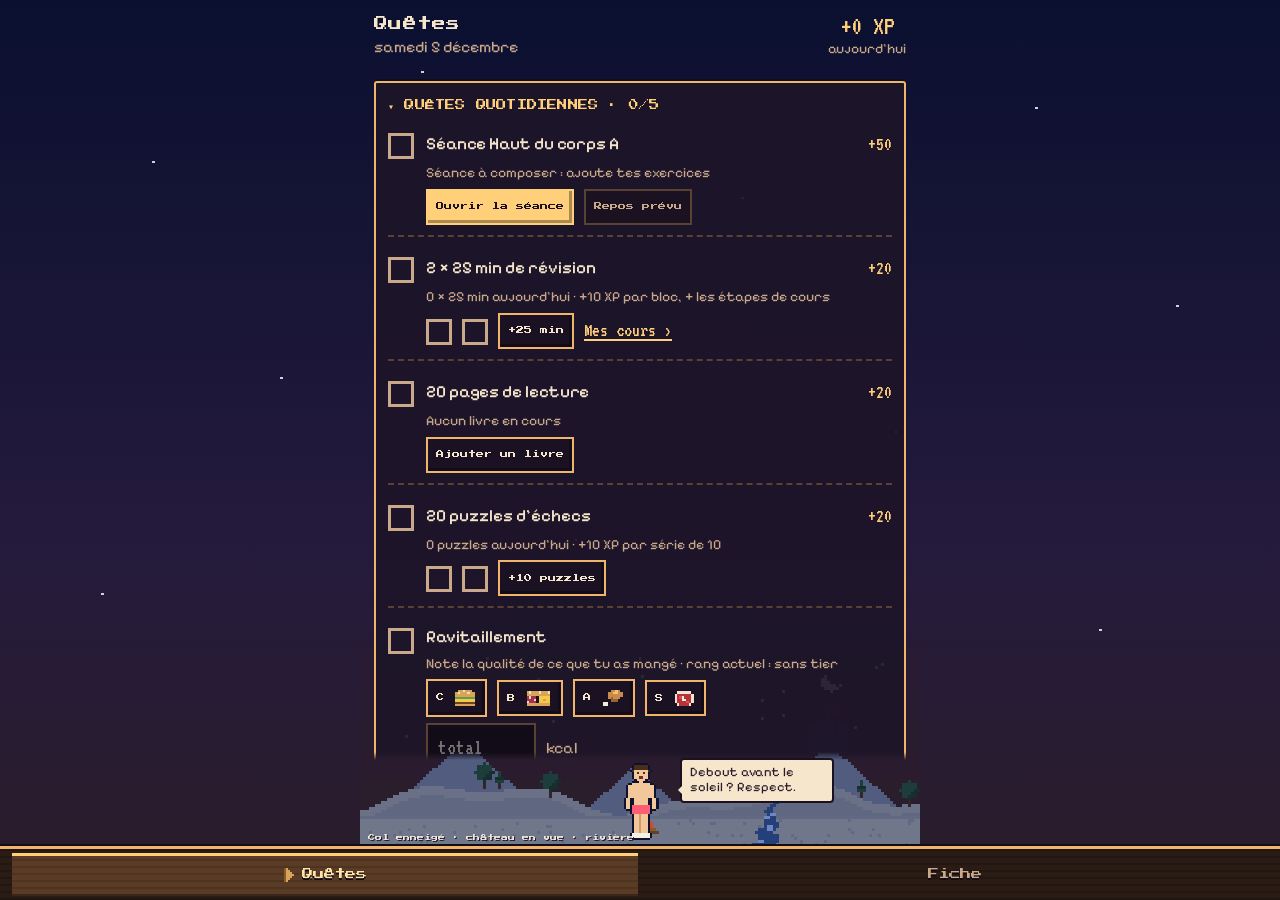
<file: index.html>
<!DOCTYPE html>
<html lang="fr">
<head>
<meta charset="utf-8">
<meta name="viewport" content="width=device-width, initial-scale=1, viewport-fit=cover">
<meta name="theme-color" content="#1a1222">
<meta name="apple-mobile-web-app-capable" content="yes">
<meta name="mobile-web-app-capable" content="yes">
<meta name="apple-mobile-web-app-status-bar-style" content="black-translucent">
<meta name="apple-mobile-web-app-title" content="Life RPG">
<title>Life RPG</title>
<link rel="manifest" href="manifest.webmanifest">
<link rel="apple-touch-icon" href="icons/icon-180.png">
<link rel="icon" href="icons/icon-192.png">
<link rel="preload" href="fonts/pressstart2p.woff2" as="font" type="font/woff2" crossorigin>
<link rel="stylesheet" href="style.css">
</head>
<body>
<div id="sky"></div>
<main id="app"></main>
<div id="scene"></div>
<nav class="tabs" id="tabs"></nav>
<script src="sons.js"></script>
<script src="monde.js"></script>
<script src="app.js"></script>
</body>
</html>
</file>
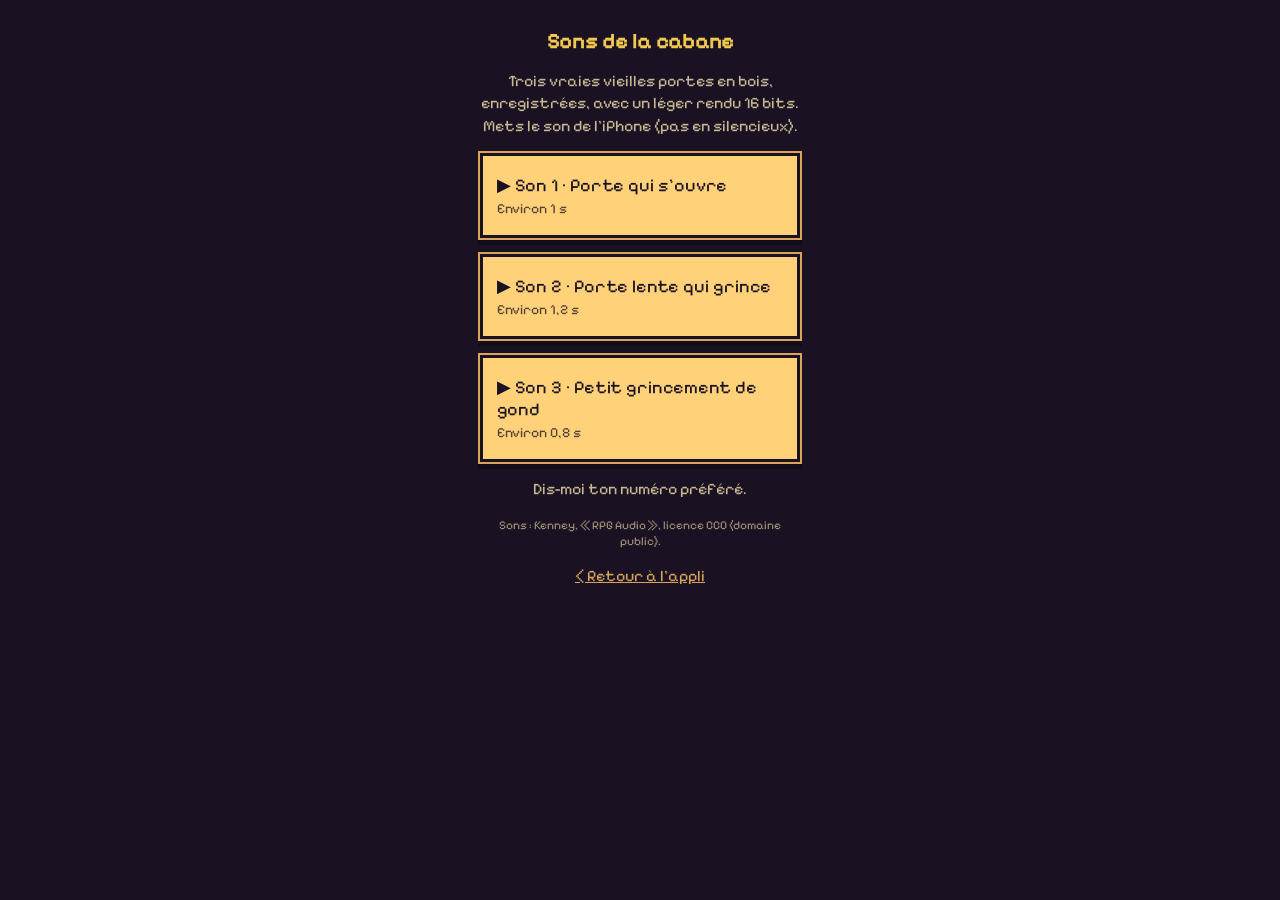
<file: sons-cabane.html>
<!DOCTYPE html>
<html lang="fr"><head><meta charset="utf-8"><meta name="viewport" content="width=device-width,initial-scale=1">
<title>Life RPG · sons de la cabane</title>
<style>
@font-face{font-family:Pixelify;src:url(fonts/pixelify.ttf)}
body{margin:0;min-height:100vh;background:#1a1222;color:#f3e3b0;font-family:Pixelify,system-ui,sans-serif;display:flex;flex-direction:column;align-items:center;gap:16px;padding:28px 18px;box-sizing:border-box}
h1{font-size:22px;margin:0;color:#f2c94c}
p{margin:0;opacity:.8;text-align:center;max-width:320px;line-height:1.4}
button{width:100%;max-width:320px;padding:18px 14px;font:inherit;font-size:18px;color:#1a1222;background:#ffd27a;border:3px solid #1a1222;box-shadow:0 0 0 2px #d9a35a,0 5px 0 2px #120c18;text-align:left;cursor:pointer}
button small{display:block;font-size:14px;opacity:.75;margin-top:4px}
button:active{transform:translateY(3px);box-shadow:0 0 0 2px #d9a35a,0 2px 0 2px #120c18}
a{color:#d9a35a}
</style></head><body>
<h1>Sons de la cabane</h1>
<p>Trois vraies vieilles portes en bois, enregistrées, avec un léger rendu 16 bits. Mets le son de l'iPhone (pas en silencieux).</p>
<button data-v="A">▶ Son 1 · Porte qui s'ouvre<small>Environ 1 s</small></button>
<button data-v="B">▶ Son 2 · Porte lente qui grince<small>Environ 1,2 s</small></button>
<button data-v="C">▶ Son 3 · Petit grincement de gond<small>Environ 0,8 s</small></button>
<p>Dis-moi ton numéro préféré.</p>
<p style="font-size:12px;opacity:.6">Sons : Kenney, « RPG Audio », licence CC0 (domaine public).</p>
<a href="./#fiche">‹ Retour à l'appli</a>
<script src="sons.js"></script>
<script>document.querySelectorAll('button').forEach(b => b.addEventListener('click', () => playSound(SOUNDS.pixel.cabane[b.dataset.v])));</script>
</body></html>
</file>
<file: style.css>
/* Life RPG — charte « Pixel 16 bits »
   Police pixel (Press Start 2P) pour les titres, VT323 pour les chiffres,
   police système lisible pour les textes longs (noms de cours, exercices, livres). */
@font-face{font-family:'Press Start 2P';src:url(fonts/pressstart2p.woff2) format('woff2');font-display:swap}
@font-face{font-family:'VT323';src:url(fonts/vt323.woff2) format('woff2');font-display:swap}
@font-face{font-family:'Pixelify';src:url(fonts/pixelify.ttf) format('truetype');font-display:swap}

:root{
  --bg:#120c18; --win1:rgba(30,21,40,.93); --win2:rgba(24,17,32,.93); --ink:#f6e7cc; --muted:#c9a98a;
  --accent:#ffcf7a; --accent2:#ff6b5a; --line:#5a4232; --track:#120c18; --frame:#f0b46a;
  --for:#ff8a6a; --sav:#7fc8f0; --sag:#c9a0f0; --str:#ffd56a; --vit:#8fdc8f;
  --fd:'Press Start 2P',monospace; --fm:'VT323',monospace;
  --fb:'Pixelify',-apple-system,BlinkMacSystemFont,'Segoe UI',Roboto,system-ui,sans-serif;
  color-scheme:dark;
}
*{box-sizing:border-box;margin:0;padding:0;-webkit-tap-highlight-color:transparent}
html,body{background:var(--bg);color:var(--ink);font-family:var(--fb);font-size:16px;line-height:1.35;-webkit-text-size-adjust:100%}
body{min-height:100vh;min-height:100dvh}
button,input,select{font:inherit;color:inherit}
a{color:var(--accent)}

#app{max-width:560px;margin:0 auto;padding:calc(env(safe-area-inset-top) + 12px) 14px calc(env(safe-area-inset-bottom) + 92px);display:flex;flex-direction:column;gap:14px}

/* Fenêtres façon RPG console : dégradé bleu, double bord blanc/marine */
.win{background:linear-gradient(180deg,var(--win1),var(--win2));border:3px solid var(--ink);box-shadow:inset 0 0 0 2px var(--bg),0 0 0 2px var(--bg);border-radius:6px;padding:12px;display:flex;flex-direction:column;gap:10px}
.win.flat{background:var(--win2)}
.row{display:flex;align-items:center;gap:10px}
.wrap{flex-wrap:wrap}
.grow{flex:1;min-width:0}
.col{display:flex;flex-direction:column;gap:6px}
.muted{color:var(--muted)}
.small{font-size:13px}
.center{text-align:center}

.ttl{font-family:var(--fd);font-size:12px;line-height:1.6;letter-spacing:.02em}
.ttl.big{font-size:14px}
.ttl.xl{font-size:16px}
.sec{font-family:var(--fd);font-size:10px;color:var(--accent);margin-top:6px;line-height:1.6}
.sec::before{content:"▶ "}
.num{font-family:var(--fm);font-size:21px;line-height:1;font-variant-numeric:tabular-nums}
.num.big{font-size:28px}
.name{font-family:var(--fb);font-weight:600;font-size:16px;line-height:1.3;overflow-wrap:anywhere}

/* Barres segmentées */
.bar{height:12px;background:var(--track);border:2px solid var(--ink);overflow:hidden}
.bar>b{display:block;height:100%;background:repeating-linear-gradient(90deg,var(--c,var(--accent)) 0 8px,transparent 8px 10px)}

/* Pastilles de stat */
.ico{flex:0 0 auto;width:38px;height:38px;display:grid;place-items:center;background:var(--c);color:var(--bg);font-family:var(--fd);font-size:8px;box-shadow:inset -3px -3px 0 #00000040,inset 3px 3px 0 #ffffff40}
.chip{font-family:var(--fd);font-size:8px;line-height:1;background:var(--accent);color:var(--bg);padding:5px 6px;white-space:nowrap}
.chip.off{background:var(--track);color:var(--muted);border:1px solid var(--line)}

/* Boutons */
.btn{appearance:none;border:2px solid var(--ink);background:var(--track);color:var(--ink);font-family:var(--fd);font-size:10px;line-height:1.4;padding:10px 12px;min-height:44px;cursor:pointer;border-radius:0;box-shadow:inset -3px -3px 0 #00000055}
.btn:active{transform:translateY(1px);box-shadow:none}
.btn.pri{background:var(--accent);color:var(--bg);border-color:var(--accent)}
.btn.sm{font-size:8px;padding:6px 8px;min-height:36px}
.btn.ghost{background:transparent;border-color:var(--line);box-shadow:none;color:var(--muted)}
.btn.danger{border-color:var(--accent2);color:var(--accent2);background:transparent}
.btn[disabled]{opacity:.4}
.link{background:none;border:0;color:var(--accent);font-family:var(--fm);font-size:20px;text-decoration:underline;text-underline-offset:3px;cursor:pointer;padding:4px 0}

input[type=text],input[type=number],input[type=url],input:not([type]){background:var(--track);border:2px solid var(--line);border-radius:0;padding:8px 10px;font-size:16px;min-height:44px;width:100%;font-family:var(--fb)}
input:focus{outline:none;border-color:var(--accent)}
input.kg{width:84px;text-align:right;font-family:var(--fm);font-size:22px;padding:4px 8px}
input.mid{width:110px;font-family:var(--fm);font-size:22px}

/* Quêtes */
.quest{display:flex;gap:12px;align-items:flex-start;padding:10px 0;border-bottom:2px dashed var(--line)}
.quest:last-child{border-bottom:0}
.check{flex:0 0 auto;width:26px;height:26px;border:3px solid var(--ink);display:grid;place-items:center;font-family:var(--fd);font-size:10px;color:var(--bg);margin-top:2px}
.check.done{background:var(--accent);border-color:var(--accent)}
button.check{cursor:pointer;background:transparent}
button.check.done{background:var(--accent)}
.quest.dn .qt{opacity:.55}
.qt{font-weight:600}
.xp{font-family:var(--fm);font-size:20px;color:var(--accent);white-space:nowrap}

/* Séance */
.ex{display:flex;flex-direction:column;gap:8px;padding:12px 0;border-bottom:2px dashed var(--line)}
.ex:last-child{border-bottom:0}
.sets{display:flex;gap:8px;flex-wrap:wrap}
.set{width:44px;height:44px;border:3px solid var(--line);background:var(--track);display:grid;place-items:center;font-family:var(--fm);font-size:20px;color:var(--muted);cursor:pointer;border-radius:0}
.set.ok{background:var(--for);border-color:var(--for);color:var(--bg)}
.set.ko{background:transparent;border-color:var(--accent2);color:var(--accent2)}
.hint{font-family:var(--fm);font-size:18px;color:var(--vit)}

/* Étapes de cours */
.steps{display:grid;grid-template-columns:repeat(4,1fr);gap:6px}
.step{border:2px solid var(--line);background:var(--track);padding:8px 2px;min-height:44px;font-family:var(--fd);font-size:7px;line-height:1.5;color:var(--muted);cursor:pointer;text-align:center;border-radius:0}
.step.on{background:var(--sav);border-color:var(--sav);color:var(--bg)}
.step[disabled]{opacity:.45;cursor:default}

/* Avatar */
.avatar svg{display:block;shape-rendering:crispEdges}
.stages{display:flex;justify-content:space-between;align-items:flex-end;gap:2px}
.stages div{display:flex;flex-direction:column;align-items:center;gap:4px;opacity:.35;font-family:var(--fd);font-size:6px}
.stages div.on{opacity:1;color:var(--accent)}
.stages div.past{opacity:.7}

/* Journal */
.log{display:flex;flex-direction:column}
.log div{display:flex;gap:8px;padding:5px 0;border-bottom:1px solid var(--line);font-size:14px}
.log div:last-child{border-bottom:0}
.log .d{font-family:var(--fm);font-size:18px;color:var(--muted);width:46px;flex:0 0 auto}

.banner{background:var(--accent);color:var(--bg);padding:10px 12px;font-family:var(--fd);font-size:9px;line-height:1.7;border:3px solid var(--ink)}
.toast{position:fixed;left:50%;bottom:calc(env(safe-area-inset-bottom) + 86px);transform:translateX(-50%);background:var(--accent);color:var(--bg);font-family:var(--fd);font-size:10px;padding:10px 14px;border:3px solid var(--ink);z-index:20;pointer-events:none;white-space:nowrap}
.toast.lvl{background:var(--vit)}

/* Barre d'onglets */
nav.tabs{position:fixed;left:0;right:0;bottom:0;background:var(--track);border-top:3px solid var(--ink);display:flex;justify-content:space-around;padding:6px 4px calc(env(safe-area-inset-bottom) + 6px);z-index:10}
nav.tabs a{display:flex;flex-direction:column;align-items:center;gap:5px;font-family:var(--fd);font-size:7px;color:var(--muted);text-decoration:none;padding:4px 8px;min-width:64px}
nav.tabs a i{width:22px;height:22px;border:3px solid currentColor;display:block}
nav.tabs a.on{color:var(--accent)}
nav.tabs a.on i{background:currentColor}

.back{font-family:var(--fm);font-size:20px;color:var(--muted);text-decoration:none}
details summary{cursor:pointer;font-family:var(--fd);font-size:9px;color:var(--muted);padding:6px 0;list-style:none}
details summary::before{content:"▸ "}
details[open] summary::before{content:"▾ "}
.seg{display:flex;gap:0}
.seg .btn{flex:1;box-shadow:none;border-right-width:0}
.seg .btn:last-child{border-right-width:2px}
.seg .btn.pri{border-color:var(--ink)}
.win.row{flex-direction:row}
a.btn{text-decoration:none;display:inline-flex;align-items:center;justify-content:center}
.sw{background:var(--track);border:3px solid var(--line);padding:3px 6px;cursor:pointer;border-radius:0;min-height:44px}
.sw.on{border-color:var(--accent)}
.sw.lock{display:flex;flex-direction:column;align-items:center;justify-content:center;gap:3px;width:78px;min-height:66px;opacity:.6;text-align:center;font-size:11px;line-height:1.15;cursor:default}
.toast{white-space:normal;max-width:92vw;text-align:center;line-height:1.6}
select.sel{flex:1;background:var(--track);border:2px solid var(--line);border-radius:0;min-height:44px;padding:8px;font-size:16px;font-family:var(--fb);color:var(--ink)}

#hero.hop,.sc-av.hop{animation:hop .9s steps(6) 1}
@keyframes hop{0%,100%{transform:translateY(0)}25%{transform:translateY(-4px)}50%{transform:translateY(0)}70%{transform:translateY(-2px)}}
#hero.hop-big,.sc-av.hop-big{animation:hopbig .9s steps(6) 1}
@keyframes hopbig{0%,100%{transform:translateY(0)}25%{transform:translateY(-7px)}50%{transform:translateY(0)}70%{transform:translateY(-4px)}}
#hero.hop-soft,.sc-av.hop-soft{animation:hopsoft .9s steps(4) 1}
@keyframes hopsoft{0%,100%{transform:translateY(0)}50%{transform:translateY(1px)}}
.spk{opacity:0;animation:spk 4s steps(1) infinite}
@keyframes spk{0%{opacity:0}8%{opacity:1}16%{opacity:.4}24%,100%{opacity:0}}
.btn.grade{min-width:56px}
.emo{display:inline-flex;align-items:center;line-height:1;vertical-align:middle;margin-left:.15em}
@media (prefers-reduced-motion:reduce){#hero.hop,#hero.hop-big,#hero.hop-soft,.sc-av.hop-soft{animation:none}.spk{animation:none;opacity:1}}
details.fold>summary.ttl{font-size:10px;color:var(--accent);padding:2px 0}
details.fold:not([open]){padding-top:10px;padding-bottom:10px}

/* ===== v1.2 : style Feu de camp — ciel jour / aube / crépuscule / nuit ===== */
html,body{background:#2a1c14}
body{background:transparent}
#sky{position:fixed;inset:0;z-index:-2;pointer-events:none;background:linear-gradient(#0b1030,#241a3c 60%,#2b1d2a);--hz:#2b1d2a}
#sky::before{content:"";position:absolute;inset:0;opacity:.8;background-image:radial-gradient(1.5px 1.5px at 12% 18%,#fff 98%,transparent),radial-gradient(1.5px 1.5px at 33% 8%,#fff 98%,transparent),radial-gradient(1.5px 1.5px at 58% 22%,#fff 98%,transparent),radial-gradient(1.5px 1.5px at 81% 12%,#fff 98%,transparent),radial-gradient(1.5px 1.5px at 92% 34%,#fff 98%,transparent),radial-gradient(1.5px 1.5px at 22% 42%,#fff 98%,transparent),radial-gradient(1.5px 1.5px at 70% 48%,#fff 98%,transparent),radial-gradient(1.5px 1.5px at 45% 60%,#fff 98%,transparent),radial-gradient(1.5px 1.5px at 8% 66%,#fff 98%,transparent),radial-gradient(1.5px 1.5px at 86% 70%,#fff 98%,transparent)}
body[data-sky=jour] #sky{background:linear-gradient(#3f8fe0,#7cc0f4 55%,#b9e2ff)}
body[data-sky=aube] #sky{background:linear-gradient(#3a4a8a,#c0709a 50%,#ffb070)}
body[data-sky=crep] #sky{background:linear-gradient(#2a2660,#a8508a 50%,#ff8a4a)}
body[data-sky=jour] #sky::before,body[data-sky=aube] #sky::before{opacity:0}
body[data-sky=crep] #sky::before{opacity:.35}
#scene{--hz:#2b1d2a}
body[data-sky=jour] #scene{--hz:#b9e2ff} body[data-sky=aube] #scene{--hz:#ffb070} body[data-sky=crep] #scene{--hz:#ff8a4a}
.win{background:var(--win1);border:2px solid var(--frame);border-radius:3px;box-shadow:0 0 0 2px #120c18,0 3px 0 2px rgba(0,0,0,.25)}
.win.flat{background:var(--win2)}
.name{font-family:var(--fb);font-weight:500;font-size:17px}
.qt{font-weight:500}
.small{font-size:14px}
.check{border-color:var(--muted)}
.check.done,button.check.done{background:var(--accent);border-color:var(--accent)}
.bar{border-color:#6a5040;background:#120c18}
.btn{border-color:var(--frame);background:#1a1222}
.btn.pri{background:var(--accent);border-color:var(--accent);color:#1a1222}
.ico{color:#1a1222}
.chip{color:#1a1222}
.sec{text-shadow:0 2px 0 #120c18}
.back{color:var(--ink);text-shadow:0 2px 0 #120c18}
body[data-sky=jour] .sec,body[data-sky=jour] .back,body[data-sky=aube] .sec{color:#fff7e6;text-shadow:0 2px 0 #1a1222}
#app>.row:first-child .muted,#app>.row:first-child .small{color:var(--ink);text-shadow:0 2px 0 #120c18}
#app>.row:first-child .ttl{text-shadow:0 2px 0 #120c18}
input[type=text],input[type=number],input[type=url],input:not([type]),select.sel{background:#120c18;border-color:var(--line)}
.toast{background:var(--accent);color:#1a1222;border-color:#1a1222}
/* Onglets : deux seulement */
nav.tabs{background:#1a1222;border-top:2px solid var(--frame);justify-content:stretch;transition:background .2s;padding:4px 10px calc(env(safe-area-inset-bottom) + 4px)}
nav.tabs a{flex:1;flex-direction:row;justify-content:center;font-size:11px;padding:14px 6px;color:#9a8a7a}
nav.tabs a.on{color:var(--accent)}
/* Scène en bas, juste au-dessus des onglets */
#scene{position:fixed;left:0;right:0;bottom:var(--nav,53px);z-index:-1;pointer-events:none;max-width:560px;margin:0 auto}
#scene canvas{display:block;width:100%;image-rendering:pixelated;image-rendering:crisp-edges}
/* Quêtes et Fiche : la liste défile au-dessus de l'image (comme la v1.2), avec un flou fin de 8 px */
body.has-scene #app{position:fixed;top:0;left:0;right:0;height:calc(100vh - var(--nav,53px) - var(--sh,190px) + 8px);height:calc(100dvh - var(--nav,53px) - var(--sh,190px) + 8px);overflow-y:auto;-webkit-overflow-scrolling:touch;overscroll-behavior:contain;padding-bottom:18px;
  -webkit-mask-image:linear-gradient(to bottom,#000 calc(100% - 10px),transparent);mask-image:linear-gradient(to bottom,#000 calc(100% - 8px),transparent)}
/* flou fin entre la liste et le paysage */
#scene::before{content:"";position:absolute;left:0;right:0;top:-8px;height:8px;background:linear-gradient(to bottom,transparent,var(--sk0,transparent))}

.sc-over{position:absolute;inset:0}
.sc-av{position:absolute;bottom:4%}
#scene.land .sc-av svg{width:13vw;max-width:72px;height:auto}
.sc-glow{display:none;position:absolute;bottom:-10%;width:40vw;height:40vw;max-width:220px;max-height:220px;transform:translateX(-50%);background:radial-gradient(closest-side,rgba(246,164,58,.35),transparent);pointer-events:none}
.sc-bub{position:absolute;bottom:calc(4% + 15vw);max-width:190px;background:#f6e7cc;color:#2b1d2a;font-family:var(--fb);font-size:14px;line-height:1.2;padding:5px 8px;border-radius:2px;box-shadow:0 0 0 2px #1a1222}
.sc-place{position:absolute;left:8px;bottom:4px;font-family:var(--fd);font-size:7px;color:#fff7e6;text-shadow:1px 1px 0 #1a1222;opacity:.9}
#scene.home .sc-place{left:50%;transform:translateX(-50%);white-space:nowrap}

/* Sur Quêtes et Fiche, les onglets passent par-dessus le paysage */
.sc-place{top:auto;bottom:4px}
#scene.land .sc-av svg{width:13vw;max-width:70px}
.sc-bub{font-size:13px;max-width:170px}
a.btn.ghost,.btn.ghost{background:rgba(26,18,34,.85)}

/* Barre d'onglets : son propre fond (bois sombre), bien séparée du paysage */
nav.tabs{background:#2a1c14;background-image:repeating-linear-gradient(0deg,rgba(0,0,0,.18) 0 2px,transparent 2px 7px);border-top:3px solid var(--frame);box-shadow:0 -2px 0 #120c18}
nav.tabs a{color:#c9a98a;text-shadow:0 2px 0 #120c18}
nav.tabs a.on{color:var(--accent)}
.sc-bub.to-r::before,.sc-bub.to-l::after{content:"";position:absolute;bottom:6px;border:5px solid transparent}
.sc-bub.to-r::before{left:-9px;border-right-color:#f6e7cc}
.sc-bub.to-l::after{right:-9px;border-left-color:#f6e7cc}
.sc-bub{max-width:150px}

/* Quêtes et Fiche : en-tête fixe, seule la partie du dessous défile (toujours un peu, même si elle est courte) */
html.locked,html.locked body{height:100%;overflow:hidden;overscroll-behavior:none}
body.has-scene{position:fixed;inset:0;min-height:0}
body.has-scene #app{overflow:hidden;display:flex;flex-direction:column;-webkit-mask-image:none;mask-image:none;padding-bottom:0}
.pane-head{flex:0 1 auto;max-height:62%;overflow-y:auto;display:flex;flex-direction:column;gap:14px}
.pane-scroll{flex:1;min-height:0;overflow-y:scroll;-webkit-overflow-scrolling:touch;
  -webkit-mask-image:linear-gradient(to bottom,transparent,#000 8px,#000 calc(100% - 8px),transparent);mask-image:linear-gradient(to bottom,transparent,#000 8px,#000 calc(100% - 8px),transparent)}
.pane-inner{min-height:calc(100% + 1px);display:flex;flex-direction:column;gap:14px;padding:8px 0 18px}

/* Onglet actif : bois plus clair, liseré allumé, petite main */
nav.tabs a{gap:8px;align-items:center;border-radius:0;margin:0 2px}
nav.tabs a.on{background:#5a3c26;background-image:repeating-linear-gradient(0deg,rgba(0,0,0,.14) 0 2px,transparent 2px 7px);color:#ffe6a8;box-shadow:inset 0 3px 0 #ffcf7a,inset 0 -2px 0 rgba(0,0,0,.25)}
nav.tabs .hand{display:block;shape-rendering:crispEdges;animation:point 1s steps(2) infinite}
@keyframes point{0%,100%{transform:translateX(0)}50%{transform:translateX(2px)}}
@media (prefers-reduced-motion:reduce){nav.tabs .hand{animation:none}}

/* Plus de bande sombre sous les onglets : le bois va jusqu'en bas, et les onglets descendent dans la zone du trait d'accueil */
nav.tabs{padding-bottom:max(4px, calc(env(safe-area-inset-bottom) - 18px))}
nav.tabs::after{content:"";position:absolute;left:0;right:0;top:100%;height:120px;background:#2a1c14}

/* Croix rouge de suppression, dans le coin haut droit */
.has-x{position:relative}
.xdel{position:absolute;top:-6px;right:-6px;width:28px;height:28px;display:grid;place-items:center;background:#c0392b;color:#fff7e6;border:2px solid #1a1222;box-shadow:inset -2px -2px 0 rgba(0,0,0,.3),0 2px 0 #120c18;font:12px/1 system-ui,sans-serif;font-weight:700;cursor:pointer;z-index:2;padding:0}
.xdel:active{transform:translateY(1px)}
.ex.has-x{padding-right:30px}
.quest.has-x{padding-right:30px}
.win.has-x>.xdel{top:-10px;right:-10px}
/* Fenêtre de confirmation */
.modal{position:fixed;inset:0;z-index:50;background:rgba(8,6,14,.6);display:grid;place-items:center;padding:24px}
.dlg{max-width:340px;width:100%;gap:14px;animation:pop .15s steps(3)}
.dmsg{font-size:16px;line-height:1.35}
.btn.no{background:#2f7d3a;border-color:#8fdc8f;color:#fff7e6}
.btn.yes{background:#c0392b;border-color:#ff8a6a;color:#fff7e6}
@keyframes pop{from{transform:scale(.9)}to{transform:scale(1)}}
/* Pages d'attribut : même principe, en-tête fixe et contenu qui défile jusqu'aux onglets */
body.paned{position:fixed;inset:0;min-height:0}
body.paned:not(.has-scene) #app{position:fixed;top:0;left:0;right:0;height:calc(100vh - var(--nav,53px));height:calc(100dvh - var(--nav,53px));overflow:hidden;display:flex;flex-direction:column;padding-bottom:0}
.seg2{display:grid;grid-template-columns:1fr 1fr;gap:6px}
.seg2 .btn{box-shadow:none}
select.sel{min-width:0;max-width:100%}

/* ===== v1.7 : la cabane ===== */
.cab-hit{position:fixed;z-index:3;display:block;-webkit-tap-highlight-color:transparent}
.cab-hit:active{background:rgba(255,215,140,.18);outline:2px solid rgba(255,215,140,.5)}
body:not([data-route=fiche]) .cab-hit{display:none}
.cab-room{margin-top:8px;border:3px solid #1a1222;box-shadow:0 0 0 2px #d9a35a, 0 4px 0 2px #120c18;background:#4a2c16;line-height:0}
.cab-room canvas{width:100%;height:auto;image-rendering:pixelated;image-rendering:crisp-edges;display:block}

/* ===== v1.9 : bulle du perso touchable ===== */
.bub-hit{position:fixed;z-index:3;display:block;background:transparent;border:0;padding:0;margin:0;-webkit-tap-highlight-color:transparent;cursor:pointer}
body:not([data-route=jour]) .bub-hit,body:not([data-route=jour]) .av-hit{display:none}
.av-hit{position:fixed;z-index:3;display:block;background:transparent;border:0;padding:0;margin:0;-webkit-tap-highlight-color:transparent;cursor:pointer}
.bub-hit:active{background:rgba(255,215,140,.15)}
</file>
